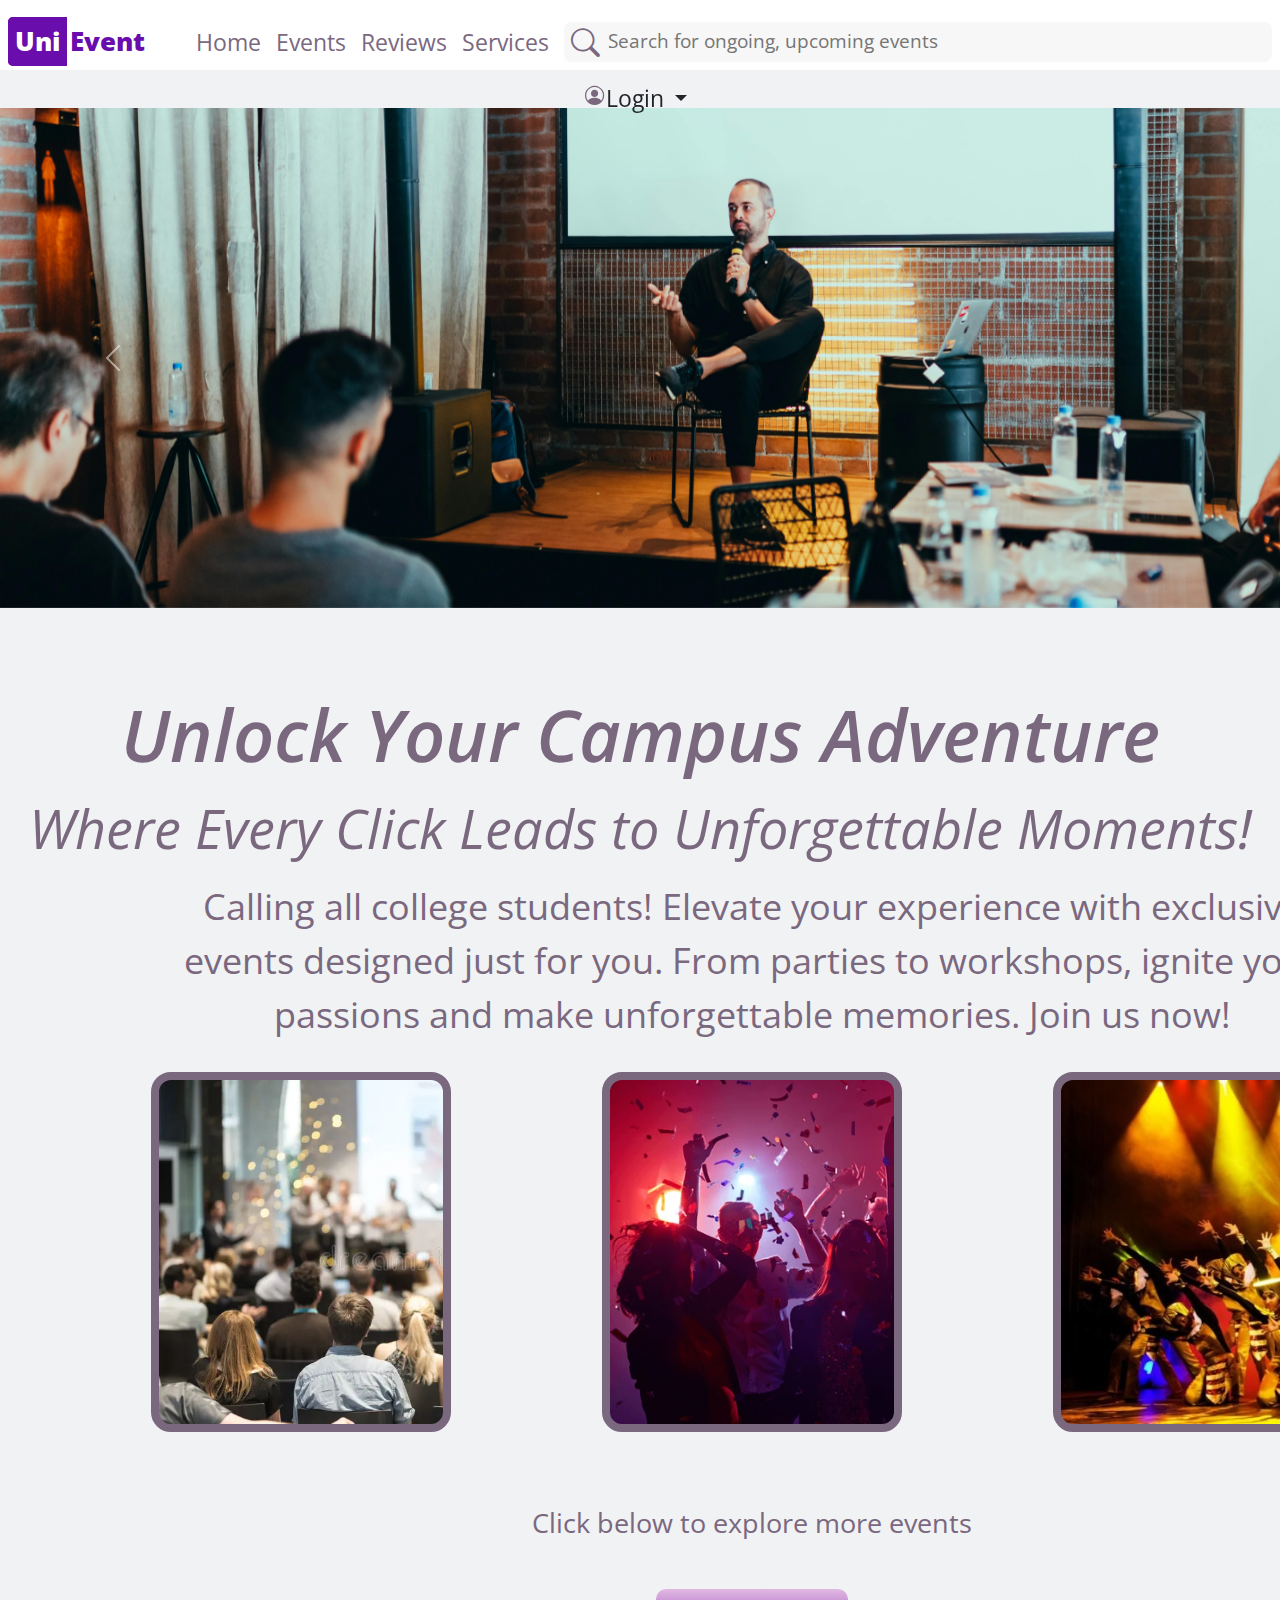
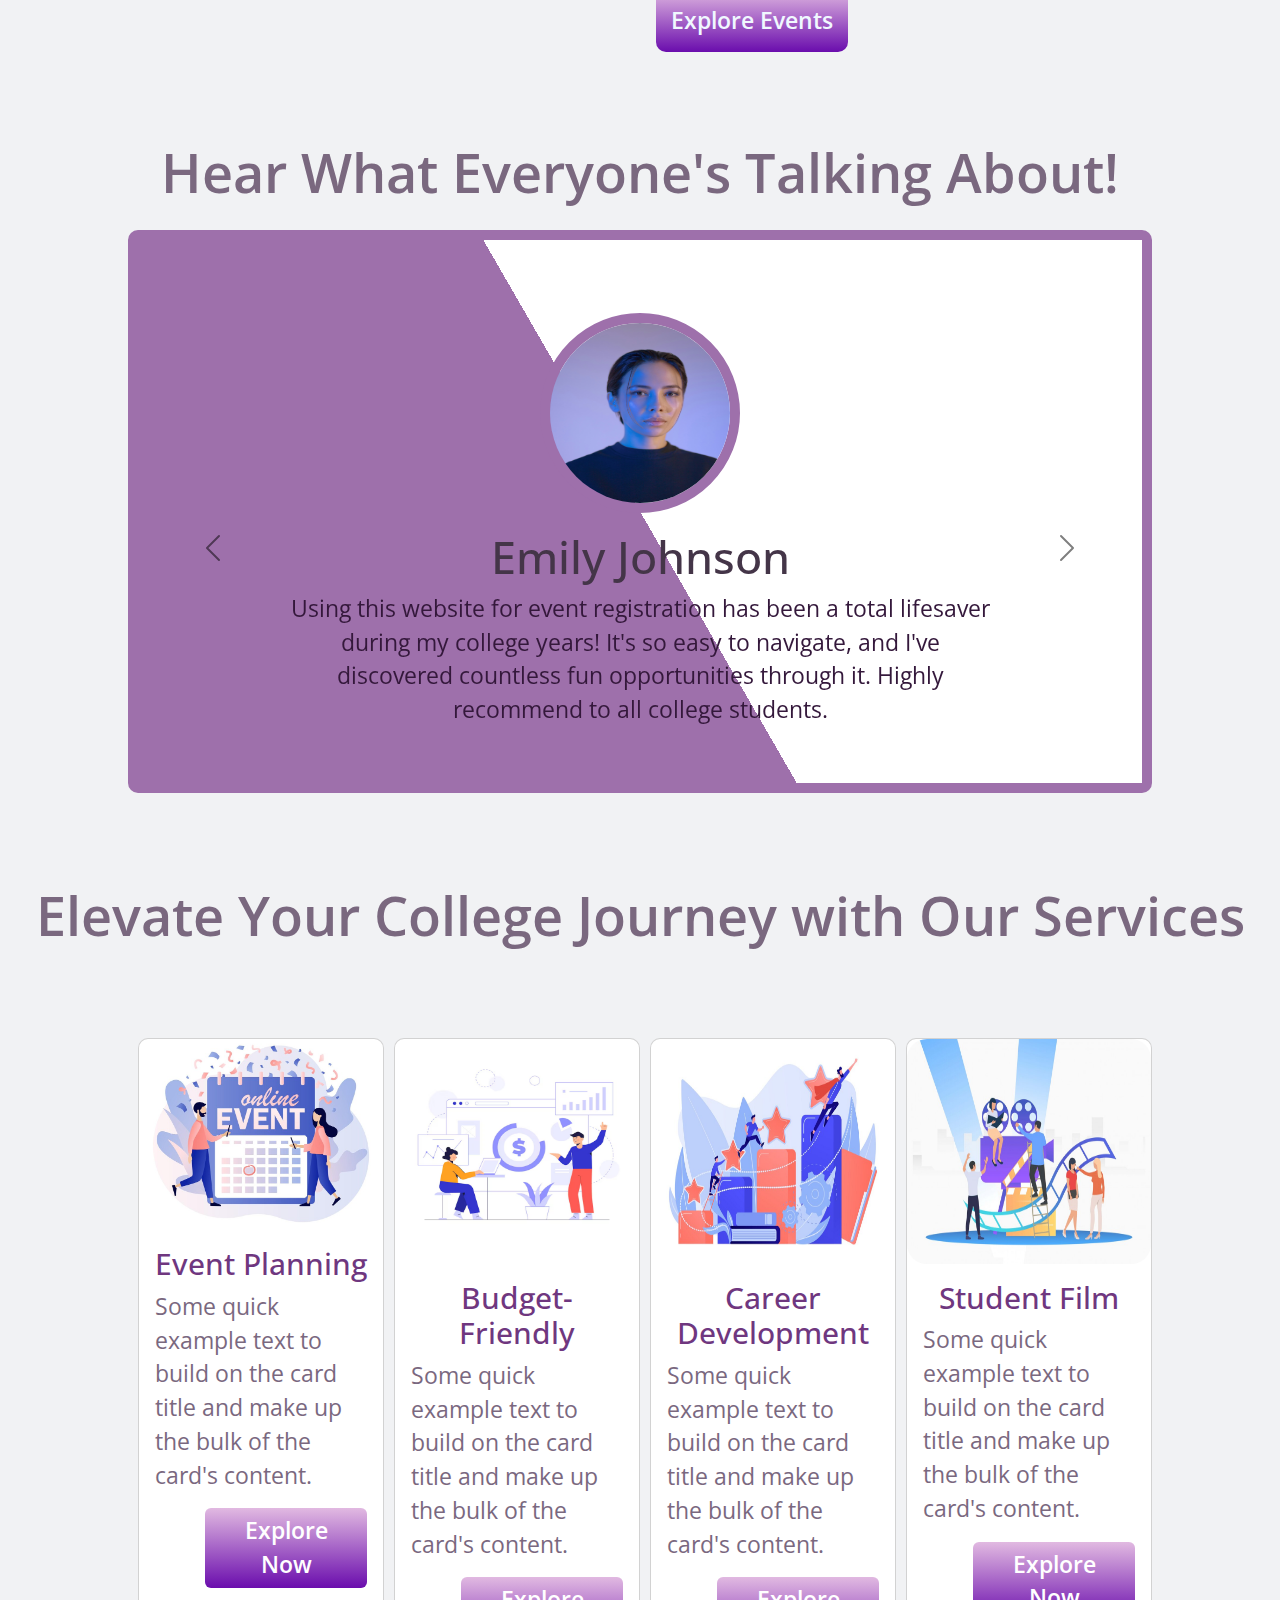
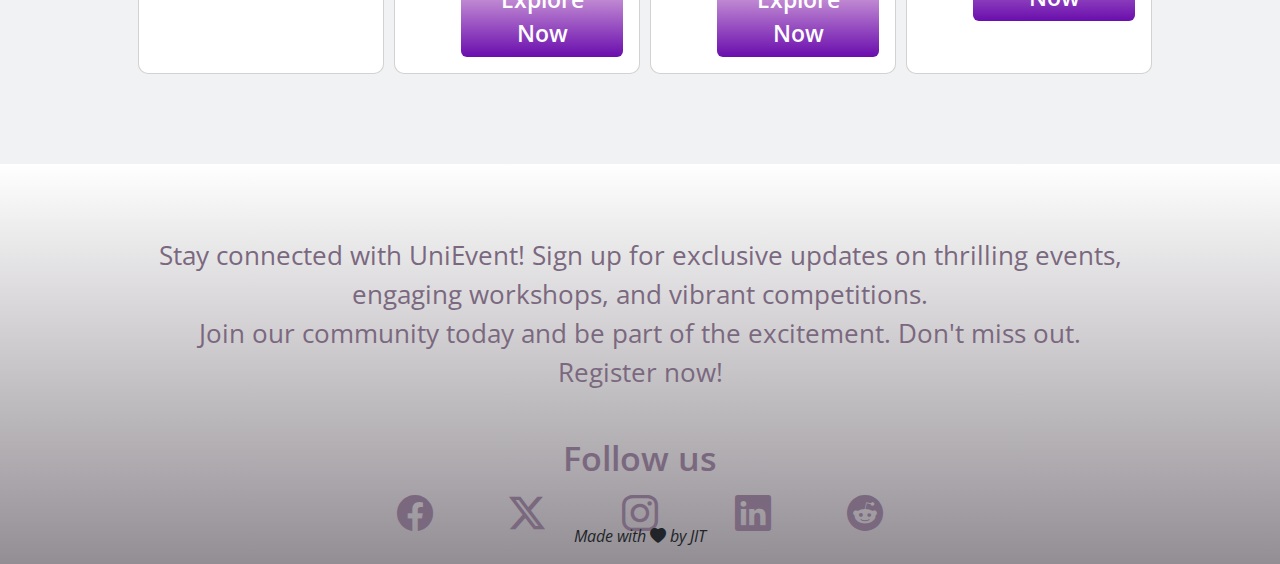
<file: index.html>
<!DOCTYPE html>
<html lang="en">

<head>
  <meta charset="UTF-8">
  <meta name="viewport" content="width=device-width, initial-scale=1.0">
  <title>UniEvent</title>
  <link rel="stylesheet" href="https://cdn.jsdelivr.net/npm/bootstrap@5.3.3/dist/css/bootstrap.min.css">
  <link rel="stylesheet" href="https://cdn.jsdelivr.net/npm/bootstrap-icons@1.11.3/font/bootstrap-icons.min.css">
  <link rel="stylesheet" href="https://cdnjs.cloudflare.com/ajax/libs/font-awesome/6.5.1/css/all.min.css"
    integrity="sha512-DTOQO9RWCH3ppGqcWaEA1BIZOC6xxalwEsw9c2QQeAIftl+Vegovlnee1c9QX4TctnWMn13TZye+giMm8e2LwA=="
    crossorigin="anonymous" referrerpolicy="no-referrer" />
  <link rel="stylesheet" href="front.css">
</head>

<body>
  <div class="navbar">
    <div class="nav-logo"><span id="uni">Uni</span><span id="event">Event</span></div>
    <div class="nav-items">
      <ul>
        <li><a href="#home">Home</a></li>
        <li><a href="#events">Events</a></li>
        <li><a href="#review">Reviews</a></li>
        <li><a href="#service">Services</a></li>
      </ul>
    </div>
    <div class="nav-search">
      <div class="nav-icon">
        <i class="bi bi-search"></i>
      </div>
      <input type="search" placeholder="Search for ongoing, upcoming events">
    </div>

    <div class="nav-login">
      <div class="login-icon">
        <i class="bi bi-person-circle"></i>
      </div>
      <!-- <select class="login-select">
        <option value="login" selected>Login</option>
        <option value="login">New User?
          <span><a href="#">Sign up</a></span>
        </option>
        <hr>
        <option value="profile">My profile</option>
        <option value="register-events">Register Events</option>
      </select> -->
      <div class="dropdown">
        <button class="btn dropdown-toggle login-btn" type="button" data-bs-toggle="dropdown" aria-expanded="false">
          Login
        </button>
        <ul class="dropdown-menu menu-btn">
          <li><a class="dropdown-item" href="#">Sign up</a></li>
          <li><a class="dropdown-item" href="#">My profile</a></li>
          <li><a class="dropdown-item" href="#">Register Events</a></li>
        </ul>
      </div>
    </div>
  </div>

  <div class="hero-slider" id="home">
    <div id="carouselExampleInterval" class="carousel slide" data-bs-ride="carousel">
      <div class="carousel-inner">
        <div class="carousel-item active" data-bs-interval="10000">
          <img src="photo1.jpg" class="d-block w-100" alt="..." height="500px" width="100%" style="object-fit: cover;">
        </div>
        <div class="carousel-item" data-bs-interval="2000">
          <img src="photo2.jpg" class="d-block w-100" alt="..." height="500px" width="100%" style="object-fit: cover;">
        </div>
        <div class="carousel-item">
          <img src="photo3.webp" class="d-block w-100" alt="..." height="500px" width="100%">
        </div>
        <div class="carousel-item">
          <img src="photo4.jpg" class="d-block w-100" alt="..." height="500px" width="100%">
        </div>
      </div>
      <button class="carousel-control-prev" type="button" data-bs-target="#carouselExampleInterval"
        data-bs-slide="prev">
        <span class="carousel-control-prev-icon" aria-hidden="true"></span>
        <span class="visually-hidden">Previous</span>
      </button>
      <button class="carousel-control-next" type="button" data-bs-target="#carouselExampleInterval"
        data-bs-slide="next">
        <span class="carousel-control-next-icon" aria-hidden="true"></span>
        <span class="visually-hidden">Next</span>
      </button>
    </div>
  </div>

  <div class="hero-heading" id="events">
    <p>
      <span id="first-head"><sup><i class="fa-solid fa-quote-left"></i></sup>
        Unlock Your Campus Adventure</span><br>
      <span id="second-head"> Where Every Click Leads to Unforgettable Moments!
        <sup><i class="fa-solid fa-quote-right"></i></sup></span>
    </p>
  </div>

  <div class="events">

    <div class="event-heading">
      <p>Calling all college students! Elevate your experience with exclusive events designed just for you. From parties
        to workshops, ignite your passions and make unforgettable memories. Join us now!
      </p>
    </div>

    <div class="event-cards">

      <div class="first theme">
        <div class="event-para1">
          <span>Seminar Events</span>
          <p>Unlock new skills and insights at our dynamic seminar and workshop events. Engage with industry experts,
            gain practical knowledge, and shape your future. </p>
        </div>
      </div>

      <div class="second theme">
        <div class="event-para2">
          <span>College Fests</span>
          <p>Dive into the ultimate college party experience! Join us for unforgettable nights filled with music,
            laughter, and memories. Get ready to dance the night away </p>
        </div>
      </div>

      <div class="third theme">
        <div class="event-para3">
          <span>Cultural Events</span>
          <p>Immerse yourself in a world of diversity and celebration at our cultural events. From traditional
            performances to global cuisine, experience the richness of different cultures.</p>
        </div>
      </div>

    </div>


    <p id="explore-para" class="explore-btn">Click below to explore more events</p>
    <div class="explore-btn">
      <!-- <button class="event-btn"><a href="">Explore Events</a></button> -->
      <a href="events.html"><button class="event-btn">Explore Events</button></a>
    </div>

  </div>


  <!-- <h3 id="review-heading">Hear What Everyone's Talking About!</h3> -->
  <section class="section-review" id="review">
  <h3 id="review-heading">Hear What Everyone's Talking About!</h3>

    <div id="carouselExampleDark" class="carousel carousel-dark slide">
      <div class="carousel-inner">
        <div class="carousel-item active" data-bs-interval="10000" >
          <div class="d-flex align-items-center justify-content-center" style="margin-bottom: 30vh;">
            <img src="profile1.jpg" class="d-block rounded-circle review-img" alt="..." width="200" height="200">
          </div>
          <div class="carousel-caption text-center">
            <h5>Emily Johnson</h5>
            <p><sup><i class="fa-solid fa-quote-left"></i></sup>
              Using this website for event registration has been a total lifesaver during my college years! It's so easy to navigate, and I've discovered countless fun opportunities through it. Highly recommend to all college students.
              <sup><i class="fa-solid fa-quote-right"></i></sup>
            </p>
          </div>
        </div>
        <div class="carousel-item" data-bs-interval="2000">
          <div class="d-flex align-items-center justify-content-center" style="margin-bottom: 30vh;">
            <img src="profile2.jpg" class="d-block rounded-circle review-img" alt="..." width="200" height="200">
          </div>
          <div class="carousel-caption text-center">
            <h5>Marcus Lee</h5>
            <p><sup><i class="fa-solid fa-quote-left"></i></sup>
              I can't imagine navigating college events without this website! It's made registering for everything from parties to seminars a breeze. It's user-friendly and has added so much value to my college experience.
              <sup><i class="fa-solid fa-quote-right"></i></sup>
            </p>
          </div>
        </div>
        <div class="carousel-item" data-bs-interval="2000">
          <div class="d-flex align-items-center justify-content-center" style="margin-bottom: 30vh;">
            <img src="profile3.jpg" class="d-block rounded-circle review-img" alt="..." width="200" height="200">
          </div>
          <div class="carousel-caption text-center">
            <h5>Sofia Rodriguez</h5>
            <p><sup><i class="fa-solid fa-quote-left"></i></sup>
              This event registration website has completely changed the game for college students like myself. It's convenient, efficient, and offers a wide array of events to suit every interest. 10/10 recommend to all my peers. Thumbs Up!
              <sup><i class="fa-solid fa-quote-right"></i></sup>
            </p>
          </div>
        </div>
        <div class="carousel-item">
          <div class="d-flex align-items-center justify-content-center" style="margin-bottom: 30vh;">
            <img src="profile4.jpg" class="d-block rounded-circle review-img" alt="..." width="200" height="200">
          </div>
          <div class="carousel-caption text-center">
            <h5>Adam Smith</h5>
            <p><sup><i class="fa-solid fa-quote-left"></i></sup>
              As a busy college student, finding time for events can be tough, but this website makes it simple. The interface is user-friendly, and I've discovered some amazing opportunities through it. Highly recommended. Great Work!
              <sup><i class="fa-solid fa-quote-right"></i></sup>
            </p>
          </div>
        </div>
      </div>
      <button class="carousel-control-prev" type="button" data-bs-target="#carouselExampleDark" data-bs-slide="prev">
        <span class="carousel-control-prev-icon" aria-hidden="true"></span>
        <span class="visually-hidden">Previous</span>
      </button>
      <button class="carousel-control-next" type="button" data-bs-target="#carouselExampleDark" data-bs-slide="next">
        <span class="carousel-control-next-icon" aria-hidden="true"></span>
        <span class="visually-hidden">Next</span>
      </button>
    </div>
  </section>


  <h3 id="service-heading">Elevate Your College Journey with Our Services</h3>
  <section class="section-service d-flex" id="service">

    <div class="card" style="width: 18rem;">
      <img src="service1.jpg" class="card-img-top" alt="...">
      <div class="card-body">
        <h5 class="card-title">Event Planning</h5>
        <p class="card-text">Some quick example text to build on the card title and make up the bulk of the card's content.</p>
        <a href="#" class="btn btn-primary btnx">Explore Now</a>
      </div>
    </div>

    <div class="card" style="width: 18rem;">
      <img src="service2.avif" class="card-img-top" alt="..." height="225px">
      <div class="card-body">
        <h5 class="card-title">Budget-Friendly</h5>
        <p class="card-text">Some quick example text to build on the card title and make up the bulk of the card's content.</p>
        <a href="#" class="btn btn-primary btnx">Explore Now</a>
      </div>
    </div>

    <div class="card" style="width: 18rem;">
      <img src="service3.jpg" class="card-img-top" alt="..." height="225px">
      <div class="card-body">
        <h5 class="card-title">Career Development</h5>
        <p class="card-text">Some quick example text to build on the card title and make up the bulk of the card's content.</p>
        <a href="#" class="btn btn-primary btnx">Explore Now</a>
      </div>
    </div>

    <div class="card" style="width: 18rem;">
      <img src="service4.jpg" class="card-img-top" alt="..." height="225px">
      <div class="card-body">
        <h5 class="card-title">Student Film</h5>
        <p class="card-text">Some quick example text to build on the card title and make up the bulk of the card's content.</p>
        <a href="#" class="btn btn-primary btnx btnx1" style="margin-top: 10px;">Explore Now</a>
      </div>
    </div>
  </section> 


  <footer class="footer" id="footer">
    <div class="footer-heading">
      <p>Stay connected with UniEvent! Sign up for exclusive updates on thrilling events, engaging workshops, and vibrant competitions. <br> Join our community today and be part of the excitement. Don't miss out. <br> Register now!</p>
    </div>

    <h3>Follow us</h3>
    <div class="footer-icons">
      <a href="https://www.facebook.com/" target="_self"><i class="bi bi-facebook"></i></a>
      <a href="https://www.twitter.com/" target="_self"><i class="bi bi-twitter-x"></i></a>
      <a href="https://www.instagram.com/" target="_self"><i class="bi bi-instagram"></i></a>
      <a href="https://www.linkedIn.com/" target="_self"><i class="bi bi-linkedin"></i></a>
      <a href="https://www.reddit.com/" target="_self"><i class="bi bi-reddit"></i></a>
    </div>

    <div class="footer-copy">
      <p>Made with <i class="bi bi-heart-fill"></i> by JIT</p>
    </div>
  </footer>
</body>
<script src="https://cdn.jsdelivr.net/npm/bootstrap@5.3.3/dist/js/bootstrap.bundle.min.js"></script>

</html>
</file>
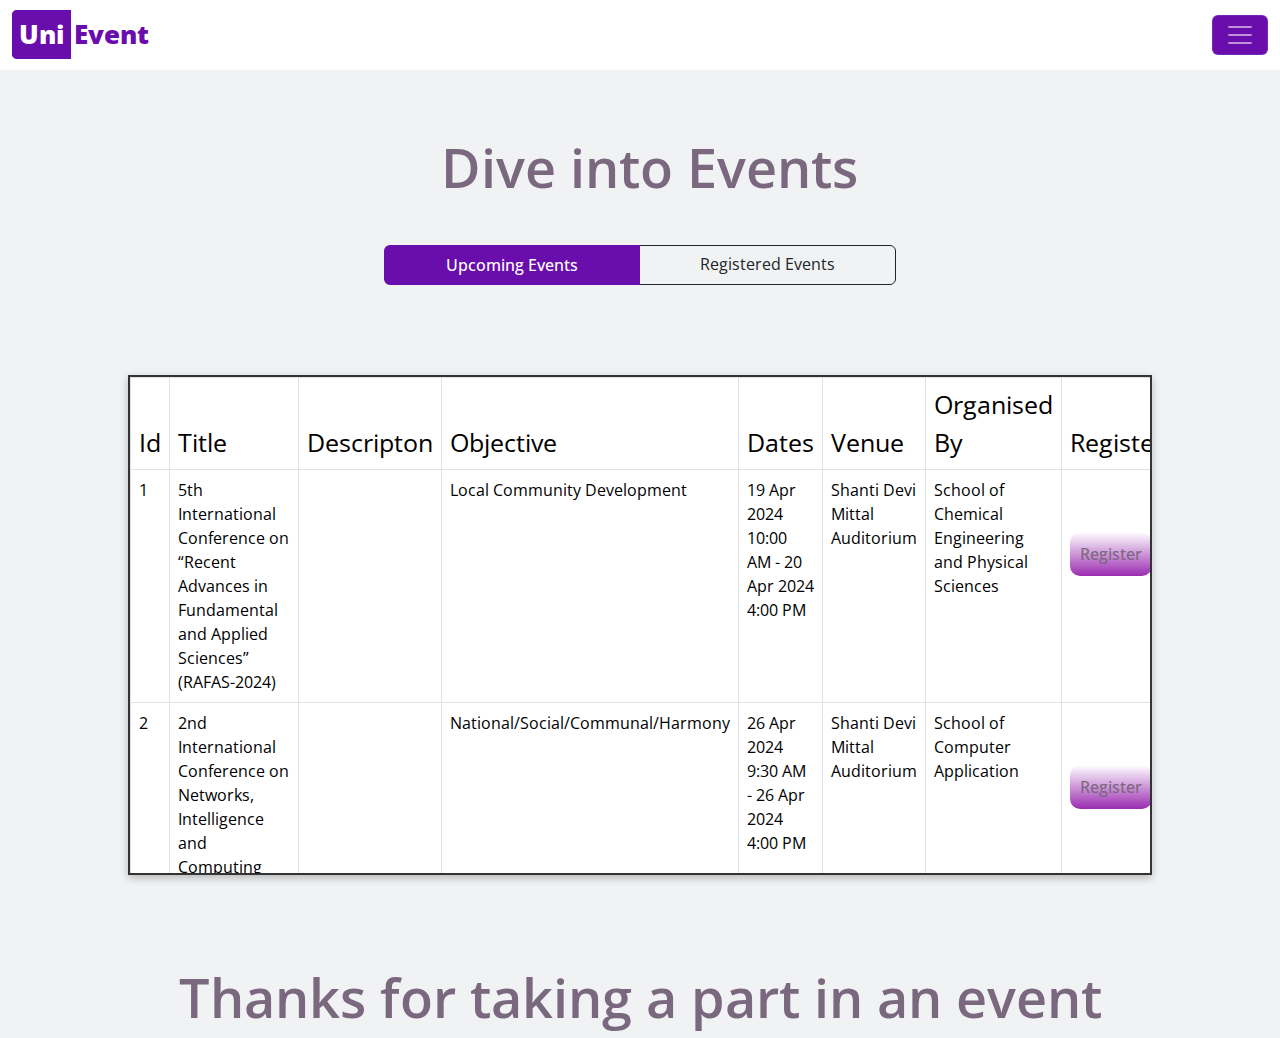
<file: events.html>
<!DOCTYPE html>
<html lang="en">

<head>
  <meta charset="UTF-8">
  <meta name="viewport" content="width=device-width, initial-scale=1.0">
  <title>UniEvent</title>
  <link rel="stylesheet" href="https://cdn.jsdelivr.net/npm/bootstrap@5.3.3/dist/css/bootstrap.min.css">
  <link rel="stylesheet" href="https://cdn.jsdelivr.net/npm/bootstrap-icons@1.11.3/font/bootstrap-icons.min.css">
  <link rel="stylesheet" href="https://cdnjs.cloudflare.com/ajax/libs/font-awesome/6.5.1/css/all.min.css"
    integrity="sha512-DTOQO9RWCH3ppGqcWaEA1BIZOC6xxalwEsw9c2QQeAIftl+Vegovlnee1c9QX4TctnWMn13TZye+giMm8e2LwA=="
    crossorigin="anonymous" referrerpolicy="no-referrer" />
  <link rel="stylesheet" href="front.css">
  <link rel="stylesheet" href="event.css">
</head>

<body>
  <div class="navbar">
    <nav class="navbar navbar-dark fixed-top" style="background-color: #FFFFFF;">
      <div class="container-fluid">
        <a class="navbar-brand" href="#">
          <div class="nav-logo"><span id="uni">Uni</span><span id="event">Event</span></div>
        </a>
        <button class="navbar-toggler" type="button" data-bs-toggle="offcanvas" data-bs-target="#offcanvasDarkNavbar"
          aria-controls="offcanvasDarkNavbar" aria-label="Toggle navigation" style="background-color: #6A0DAD;">
          <span class="navbar-toggler-icon"></span>
        </button>
        <div class="offcanvas offcanvas-end text-bg-dark" tabindex="-1" id="offcanvasDarkNavbar"
          aria-labelledby="offcanvasDarkNavbarLabel">
          <div class="offcanvas-header" style="background-color: #6A0DAD;">
            <h5 class="offcanvas-title" id="offcanvasDarkNavbarLabel">UniEvent</h5>
            <button type="button" class="btn-close btn-close-white" data-bs-dismiss="offcanvas"
              aria-label="Close"></button>
          </div>
          <div class="offcanvas-body" style="background-color: #F1F2F4;">
            <ul class="navbar-nav justify-content-end flex-grow-1 pe-3">
              <li class="nav-item">
                <a class="nav-link active" aria-current="page" href="index.html" style="color: #7A687F;">Home</a>
              </li>
              <li class="nav-item dropdown">
                <a class="nav-link dropdown-toggle" href="#" role="button" data-bs-toggle="dropdown"
                  aria-expanded="false" style="color: #7A687F;">
                  Login
                </a>
                <ul class="dropdown-menu dropdown-menu-light">
                  <li><a class="dropdown-item" href="#" style="color: #7A687F;">Sign in</a></li>
                  <li><a class="dropdown-item" href="#" style="color: #7A687F;">Register</a></li>
                </ul>
              </li>
            </ul>
            <form class="d-flex mt-3" role="search">
              <input class="form-control me-2" type="search" placeholder="Search for Events" aria-label="Search">
              <button class="btn" type="submit" style="background-color: #8d44c1; color: #F1F2F4;">Search</button>
            </form>
          </div>
        </div>
      </div>
    </nav>
  </div>


  <div class="event-header">
    <h2 class="title"><span>Dive into Events</span></h2>
  </div>

  <div class="event-date">
    <div class="btn-group d-flex justify-content-center" role="group" aria-label="Basic radio toggle button group">
      <input type="radio" class="btn-check" name="btnradio" id="btnradio1" autocomplete="off" checked>
      <label class="btn btn-outline-dark" for="btnradio1">Upcoming Events</label>

      <input type="radio" class="btn-check" name="btnradio" id="btnradio2" autocomplete="off">
      <label class="btn btn-outline-dark reg-events" for="btnradio2">Registered Events</label>
    </div>
  </div>

  <div class="event-data" style="width: 80%; margin: auto;">
    <table class="table table-bordered">
      <thead>
        <tr>
          <th scope="col">Id</th>
          <th scope="col">Title</th>
          <th scope="col">Descripton</th>
          <th scope="col">Objective</th>
          <th scope="col">Dates</th>
          <th scope="col">Venue</th>
          <th scope="col">Organised By</th>
          <th scope="col">Register</th>
        </tr>
      </thead>
      <tbody>
        <tr>
          <td scope="row">1</td>
          <td>5th International Conference on <br>“Recent Advances in Fundamental and Applied Sciences” (RAFAS-2024)
          </td>
          <td></td>
          <td>Local Community Development</td>
          <td>19 Apr 2024 10:00 AM - 20 Apr 2024 4:00 PM</td>
          <td>Shanti Devi Mittal Auditorium</td>
          <td>School of Chemical Engineering and Physical Sciences</td>
          <td><button class="reg1 e-btn">Register</button></td>
        </tr>
        <tr class="event-form1 form">
          <td colspan="8">
            <form class="row g-3 needs-validation" novalidate id="form-r1">
              <div class="col-md-4">
                <label for="validationCustom01" class="form-label">First name</label>
                <input type="text" class="form-control" id="validationCustom01" value="Mark" required>
                <div class="valid-feedback">
                  Looks good!
                </div>
              </div>
              <div class="col-md-4">
                <label for="validationCustom02" class="form-label">Last name</label>
                <input type="text" class="form-control" id="validationCustom02" value="Otto" required>
                <div class="valid-feedback">
                  Looks good!
                </div>
              </div>
              <div class="col-md-4">
                <label for="validationCustomUsername" class="form-label">Registration Number</label>
                <div class="input-group has-validation">
                  <!-- <span class="input-group-text" id="inputGroupPrepend">@</span> -->
                  <input type="text" class="form-control regd" id="validationCustomUsername"
                    aria-describedby="inputGroupPrepend" required>
                  <div class="invalid-feedback">
                    Please enter valid registration number.
                  </div>
                </div>
              </div>
              <div class="col-12">
                <div class="form-check">
                  <input class="form-check-input" type="checkbox" value="" id="invalidCheck" required>
                  <label class="form-check-label" for="invalidCheck">
                    Agree to terms and conditions
                  </label>
                  <div class="invalid-feedback">
                    You must agree before submitting.
                  </div>
                </div>
              </div>
              <div class="col-12">
                <button class="btn btn-primary e-submit" type="submit">Submit</button>
              </div>
            </form>
          </td>
        </tr>
        <tr>
          <td scope="row">2</td>
          <td>2nd International Conference on Networks, Intelligence and Computing (ICONIC-2024)</td>
          <td></td>
          <td>National/Social/Communal/Harmony</td>
          <td>26 Apr 2024 9:30 AM - 26 Apr 2024 4:00 PM</td>
          <td>Shanti Devi Mittal Auditorium</td>
          <td>School of Computer Application</td>
          <td><button class="reg2 e-btn">Register</button></td>
        </tr>
        <tr class="event-form2 form">
          <td colspan="8">
            <form class="row g-3 needs-validation" novalidate id="form-r2">
              <div class="col-md-4">
                <label for="validationCustom01" class="form-label">First name</label>
                <input type="text" class="form-control" id="validationCustom01" value="Mark" required>
                <div class="valid-feedback">
                  Looks good!
                </div>
              </div>
              <div class="col-md-4">
                <label for="validationCustom02" class="form-label">Last name</label>
                <input type="text" class="form-control" id="validationCustom02" value="Otto" required>
                <div class="valid-feedback">
                  Looks good!
                </div>
              </div>
              <div class="col-md-4">
                <label for="validationCustomUsername" class="form-label">Registration Number</label>
                <div class="input-group has-validation">
                  <!-- <span class="input-group-text" id="inputGroupPrepend">@</span> -->
                  <input type="text" class="form-control regd" id="validationCustomUsername"
                    aria-describedby="inputGroupPrepend" required>
                  <div class="invalid-feedback">
                    Please enter valid registration number.
                  </div>
                </div>
              </div>
              <div class="col-12">
                <div class="form-check">
                  <input class="form-check-input" type="checkbox" value="" id="invalidCheck" required>
                  <label class="form-check-label" for="invalidCheck">
                    Agree to terms and conditions
                  </label>
                  <div class="invalid-feedback">
                    You must agree before submitting.
                  </div>
                </div>
              </div>
              <div class="col-12">
                <button class="btn btn-primary e-submit" type="submit">Submit</button>
              </div>
            </form>
          </td>
        </tr>
        <tr>
          <td scope="row">3</td>
          <td>International Conference on Advancements in Aerospace Engineering 2024 (ICAAE - 2024)</td>
          <td></td>
          <td>National/Social/Communal/Harmony</td>
          <td>30 Apr 2024 9 AM - 01 May 2024 5 PM</td>
          <td>Shanti Devi Mittal Auditorium</td>
          <td>School of Mechanical Engineering</td>
          <td><button class="reg3 e-btn">Register</button></td>
        </tr>
        <tr class="event-form3 form">
          <td colspan="8">
            <form class="row g-3 needs-validation" novalidate id="form-r3">
              <div class="col-md-4">
                <label for="validationCustom01" class="form-label">First name</label>
                <input type="text" class="form-control" id="validationCustom01" value="Mark" required>
                <div class="valid-feedback">
                  Looks good!
                </div>
              </div>
              <div class="col-md-4">
                <label for="validationCustom02" class="form-label">Last name</label>
                <input type="text" class="form-control" id="validationCustom02" value="Otto" required>
                <div class="valid-feedback">
                  Looks good!
                </div>
              </div>
              <div class="col-md-4">
                <label for="validationCustomUsername" class="form-label">Registration Number</label>
                <div class="input-group has-validation">
                  <!-- <span class="input-group-text" id="inputGroupPrepend">@</span> -->
                  <input type="text" class="form-control regd" id="validationCustomUsername"
                    aria-describedby="inputGroupPrepend" required>
                  <div class="invalid-feedback">
                    Please enter valid registration number.
                  </div>
                </div>
              </div>
              <div class="col-12">
                <div class="form-check">
                  <input class="form-check-input" type="checkbox" value="" id="invalidCheck" required>
                  <label class="form-check-label" for="invalidCheck">
                    Agree to terms and conditions
                  </label>
                  <div class="invalid-feedback">
                    You must agree before submitting.
                  </div>
                </div>
              </div>
              <div class="col-12">
                <button class="btn btn-primary e-submit" type="submit">Submit</button>
              </div>
            </form>
          </td>
        </tr>
        <tr>
          <td scope="row">4</td>
          <td>BACKCUS-100 9th International Conference on Computing Sciences (ICCS-2024)</td>
          <td>Provide a platform to explore emerging trends, foster collaboration, and inspire innovation and creativity
            in engineering education, research, and industry applications.</td>
          <td>National/Social/Communal/Harmony</td>
          <td>03 May 2024 09:00 AM - 03 May 2024 4:00 PM</td>
          <td>Shanti Devi Mittal Auditorium</td>
          <td>School of Computer Science and Engineering</td>
          <td><button class="reg4 e-btn">Register</button></td>
        </tr>
        <tr class="event-form4 form">
          <td colspan="8">
            <form class="row g-3 needs-validation" novalidate id="form-r4">
              <div class="col-md-4">
                <label for="validationCustom01" class="form-label">First name</label>
                <input type="text" class="form-control" id="validationCustom01" value="Mark" required>
                <div class="valid-feedback">
                  Looks good!
                </div>
              </div>
              <div class="col-md-4">
                <label for="validationCustom02" class="form-label">Last name</label>
                <input type="text" class="form-control" id="validationCustom02" value="Otto" required>
                <div class="valid-feedback">
                  Looks good!
                </div>
              </div>
              <div class="col-md-4">
                <label for="validationCustomUsername" class="form-label">Registration Number</label>
                <div class="input-group has-validation">
                  <!-- <span class="input-group-text" id="inputGroupPrepend">@</span> -->
                  <input type="text" class="form-control regd" id="validationCustomUsername"
                    aria-describedby="inputGroupPrepend" required>
                  <div class="invalid-feedback">
                    Please enter valid registration number.
                  </div>
                </div>
              </div>
              <div class="col-12">
                <div class="form-check">
                  <input class="form-check-input" type="checkbox" value="" id="invalidCheck" required>
                  <label class="form-check-label" for="invalidCheck">
                    Agree to terms and conditions
                  </label>
                  <div class="invalid-feedback">
                    You must agree before submitting.
                  </div>
                </div>
              </div>
              <div class="col-12">
                <button class="btn btn-primary e-submit" type="submit">Submit</button>
              </div>
            </form>
          </td>
        </tr>

        <tr>
          <td scope="row">5</td>
          <td>Alumni Homecoming 2024</td>
          <td>It is a chance for Alumni to revisit their alma mater and reconnect with old friends, teachers and current
            students.</td>
          <td>National/Social/Communal/Harmony</td>
          <td>04 May 2024 9 AM - 04 May 2024 4 PM</td>
          <td>Shanti Devi Mittal Auditorium</td>
          <td>Division of Alumni Relations</td>
          <td><button class="reg5 e-btn">Register</button></td>
        </tr>

        <tr class="event-form5 form">
          <td colspan="8">
            <form class="row g-3 needs-validation" novalidate id="form-r5">
              <div class="col-md-4">
                <label for="validationCustom01" class="form-label">First name</label>
                <input type="text" class="form-control" id="validationCustom01" value="Mark" required>
                <div class="valid-feedback">
                  Looks good!
                </div>
              </div>
              <div class="col-md-4">
                <label for="validationCustom02" class="form-label">Last name</label>
                <input type="text" class="form-control" id="validationCustom02" value="Otto" required>
                <div class="valid-feedback">
                  Looks good!
                </div>
              </div>
              <div class="col-md-4">
                <label for="validationCustomUsername" class="form-label">Registration Number</label>
                <div class="input-group has-validation">
                  <!-- <span class="input-group-text" id="inputGroupPrepend">@</span> -->
                  <input type="text" class="form-control regd" id="validationCustomUsername"
                    aria-describedby="inputGroupPrepend" required>
                  <div class="invalid-feedback">
                    Please enter valid registration number.
                  </div>
                </div>
              </div>
              <div class="col-12">
                <div class="form-check">
                  <input class="form-check-input" type="checkbox" value="" id="invalidCheck" required>
                  <label class="form-check-label" for="invalidCheck">
                    Agree to terms and conditions
                  </label>
                  <div class="invalid-feedback">
                    You must agree before submitting.
                  </div>
                </div>
              </div>
              <div class="col-12">
                <button class="btn btn-primary e-submit" type="submit">Submit</button>
              </div>
            </form>
          </td>
        </tr>
      </tbody>
    </table>
  </div>

  <!-- <div class="registered-events">
    <h2>Registered Events</h2>
    <table class="table table-bordered">
        <thead>
          <tr>
            <th scope="col">Id</th>
            <th scope="col">Title</th>
            <th scope="col">Descripton</th>
            <th scope="col">Objective</th>
            <th scope="col">Dates</th>
            <th scope="col">Venue</th>
            <th scope="col">Organised By</th>
            <th scope="col">Register</th>
          </tr>
        </thead>
        <tbody id="event-data">
            
        </tbody>
      </table>
</div> -->

  <div class="thanks">
    <h3>Thanks for taking a part in an event</h3>
  </div>


</body>
<script src="https://cdn.jsdelivr.net/npm/bootstrap@5.3.3/dist/js/bootstrap.bundle.min.js"></script>
<script src="event.js"></script>


<script src="jquery.js"></script>
<script src="https://code.jquery.com/jquery-3.6.0.min.js"></script>

<script>
  $(document).ready(function () {
    $('.reg1').click(function () {
      $('.event-form1').slideToggle();
    })
    $('.reg2').click(function () {
      $('.event-form2').slideToggle();
    })
    $('.reg3').click(function () {
      $('.event-form3').slideToggle();
    })
    $('.reg4').click(function () {
      $('.event-form4').slideToggle();
    })
    $('.reg5').click(function () {
      $('.event-form5').slideToggle();
    })
  })
</script>

<!-- <script>

$(document).ready(function(){
            // Function to handle registration
            $('.e-submit').click(function(e){
                e.preventDefault();
                var row = $(this).closest('tr').clone(); // Clone the entire row

                // Append the cloned row to the registered events list
                $('#registered-events-list').append(row);
            });
        });
</script> -->

</html>
</file>
<file: front.css>
@import url('https://fonts.googleapis.com/css2?family=Open+Sans:ital,wght@0,300..800;1,300..800&family=Raleway:ital,wght@0,100..900;1,100..900&display=swap');

* {
    font-family: "Open Sans", sans-serif;
    font-optical-sizing: auto;
    font-weight: 400;
    font-style: normal;
    font-variation-settings: "wdth" 100;
}

body {
    background-color: #F1F2F4;
}

html{
    scroll-behavior: smooth;
}

.navbar {
    display: flex;
    align-items: center;
    justify-content: space-evenly;
    background-color: #FFFFFF;
    height: 70px;
    /* color: #000000; */
    color: #7A687F;
    position: fixed;
    top: 0;
    width: 100%;
    z-index: 1;
}

/* 
.nav-logo{
    width: 300px;
    height: 50px;
} */

.nav-logo #uni {
    font-size: 2vw;
    font-weight: 800;
    /* position: relative;
    top: -30px; */
    /* background-color: black; */
    /* background-color: #005477; */
    background-color: #6A0DAD;
    /* border: 0.5px solid black; */
    border: 05px solid #6A0DAD;
    color: #fff;
    /* color: #005477; */
    padding: 2px;
    border-bottom-left-radius: 5px;
    border-top-left-radius: 5px;
    /* border-radius: 10px; */
}

.nav-logo #event {
    font-size: 2vw;
    /* position: relative;
    top: -30px; */
    border: 0.5px solid #fff;
    background-color: #fff;
    padding: 2px;
    font-weight: 800;
    border-bottom-right-radius: 5px;
    border-top-right-radius: 5px;
    /* color: #005477; */
    color: #6A0DAD;
}

.nav-items ul {
    display: flex;
    justify-content: space-around;
    width: 400px;
}

.nav-items ul li {
    list-style: none;
    font-size: 2.5vh;
    margin-top: 2vh;
}

.nav-items ul li a {
    text-decoration: none;
    /* color: #000000; */
    color: #7A687F;
    font-weight: 400;

}

.nav-search {
    display: flex;
    width: 708px;
    height: 40px;
    border-radius: 5px;
}

.nav-icon {
    width: 45px;
    display: flex;
    justify-content: center;
    align-items: center;
    font-size: 1.8rem;
    /* background-color: #F0F8FF; */
    background-color: #F7F7F7;
    border-top-left-radius: 8px;
    border-bottom-left-radius: 8px;

}

.nav-search input {
    width: 100%;
    font-size: 1.2rem;
    border: none;
    outline: 0px;
    /* background-color: #F0F8FF; */
    background-color: #F7F7F7;
    border-top-right-radius: 8px;
    border-bottom-right-radius: 8px;

}

.nav-login {
    width: 111px;
    height: 41px;
    display: flex;
    justify-content: space-evenly;
}

.login-icon {
    width: 64px;
    display: flex;
    justify-content: center;
    align-items: center;
    font-size: 1.2rem;
}

/* .login-select {
    width: 100%;
    font-size: 2.5vh;
    border: #F0F8FF;
    border: none;
    outline: 0px;
}

.nav-login .login-select {
    width: 80px;

} */

.login-btn{
    border: none;
    font-size: 2.5vh;
    width: 100%;
    margin-left: -10px;
}

.menu-btn{
    margin-left: -40px;
}


.hero-slider {
    height: 50%;
    width: 1504px;
    margin: auto;
    margin-top: 12vh;
}

/* hero heading-------------------------------------*/

.hero-heading {
    width: 100%;
    height: 200px;
    /* background-color: yellowgreen; */
    text-align: center;
    color: #7A687F;
    margin-top: 8vh;
}

#first-head {
    font-style: italic;
    font-size: 8vh;
    font-weight: 600;
}

#second-head {
    font-style: italic;
    font-size: 6vh;
}

/* for scroll bar -------------------------- */

::-webkit-scrollbar {
    width: 12px;
}

::-webkit-scrollbar-thumb {
    background: linear-gradient(transparent, #6A0DAD);
    border-radius: 5px;
}

.events{
    width: 1504px;
    height: 500px;
    /* background-color: #7A687F; */
    margin: auto;
}

.event-heading{
    margin: auto;
    width: 80%;
    text-align: center;
    font-size: 4vh;
    color: #7A687F;
}

.event-cards{
    width: 100%;
    height: 400px;
    /* background-color: #7A687F; */
    display: flex;
    justify-content: space-evenly;
    margin: auto;
    

}

.event-cards .theme{
    height: 90%;
    /* background-color: #6A0DAD; */
    margin-top: 14px;
    width: 300px;
    text-align: center;
    border-radius: 20px;
    border: 8px solid #7A687F;
    position: relative;
    overflow: hidden;
    transition: 0.6s;
}

.first{
    background-image: url("card1.webp");
    background-repeat: no-repeat;
    background-size: cover;
    object-fit: cover;
}

.second{
    background-image: url("card2.webp");
    background-repeat: no-repeat;
    background-size: cover;
    object-fit: cover;
}

.third{
    background-image: url("card3.jfif");
    background-repeat: no-repeat;
    background-size: cover;
    object-fit: cover;
}

/* --------------------events paragraph-------------------*/

.event-para1{
    width: 100%;
    height: 100%;
    top: 0;
    right: -300px;
    position: absolute;
    background: #cdd3d746;
    border-radius: 10px;
    backdrop-filter: blur(5px);
    color: #F0F8FF;
    padding: 20px;
    transition: 0.6s;
}

.event-cards .theme:hover .event-para1{
    right: 0;
    cursor: pointer;
}
.event-cards .theme:hover{
    box-shadow: rgba(0, 0, 0, 0.3) 0px 19px 38px, rgba(0, 0, 0, 0.22) 0px 15px 12px;
}
.event-cards span{
    font-size: 4vh;
    color: #6A0DAD;
    font-weight: 700;
}

.event-cards p{
    font-size: 2.5vh;
    margin-top: 20px;
    color: black;
    line-height: 30px;
}
.event-para2{
    width: 100%;
    height: 100%;
    top: 0;
    right: -300px;
    position: absolute;
    background: #e1294144;
    border-radius: 10px;
    backdrop-filter: blur(5px);
    color: #F0F8FF;
    padding: 20px;
    transition: 0.6s;
}

.event-cards .theme:hover .event-para2{
    right: 0;
    cursor: pointer;
}
.event-para3{
    width: 100%;
    height: 100%;
    top: 0;
    right: -300px;
    position: absolute;
    background: #ffe60340;
    border-radius: 10px;
    backdrop-filter: blur(5px);
    color: #F0F8FF;
    padding: 20px;
    transition: 0.6s;
}

.event-cards .theme:hover .event-para3{
    right: 0;
    cursor: pointer;
}

/* --------------event button-------------------*/

.explore-btn{
    display: flex;
    justify-content: center;
    width: 80%;
    margin: auto;
    margin-bottom: 2vh;
    margin-top: 5vh;
}
#explore-para{
    font-size: 3vh;
    color: #7A687F;

}
.event-btn{
    padding: 15px;
    /* width: 20%; */
    border: none;
    background: linear-gradient(rgb(225, 185, 225),#6A0DAD);
    font-size: 2.5vh;
    transition: 0.6s;
    border-radius: 10px;
}

a .event-btn{
    text-decoration: none;
    font-size: 2.5vh;
    font-weight: 600;
    color: #F0F8FF;
    transition: 0.6s;
}

.event-btn:hover {
    color: #8e00b5;
    background: linear-gradient(rgb(255, 193, 255),#6A0DAD);
    /* box-shadow: rgba(0, 0, 0, 0.25) 0px 14px 28px, rgba(0, 0, 0, 0.22) 0px 10px 10px; */
    box-shadow: rgba(0, 0, 0, 0.3) 0px 19px 38px, rgba(0, 0, 0, 0.22) 0px 15px 12px;
}


/*-------------------------------review section----------------------------------*/

#review-heading{
    position: relative;
    top: -100px;
    font-size: 6vh;
    font-weight: 600;
    color: #7A687F;
    text-align: center;
}
.section-review{
    margin-top: 50vh !important;
    width: 80%;
    background: linear-gradient(-120deg,white 50%,#9e70ab 50%);
    border: 10px solid #9e70ab;
    margin: auto;
    border-radius: 10px;
    transition: 0.6s;
}

.section-review:hover{
    box-shadow: rgba(0, 0, 0, 0.3) 0px 19px 38px, rgba(0, 0, 0, 0.22) 0px 15px 12px;
}


.text-center h5{
    font-size: 5vh !important;
    color: #443548;
}

.text-center p{
    font-size: 2.5vh;
    color: #34183b;
}

.review-img{
    border: 10px solid #9e70ab;
}

/* ------------------------------------service-section------------------------ */

.section-service{
    width: 80%;
    margin: auto;
    margin-top: 10vh !important;

}

#service-heading{
    font-size: 6vh;
    font-weight: 600;
    color: #7A687F;
    text-align: center;
    /* margin-bottom: 7vh; */
    margin-top: 10vh;
}

.service-text{
    font-size: 4vh;
    text-align: center;
    color: #6f377f;
    font-weight: 600;
}
.card {
    margin-left: 10px !important;
    /* border: 2px solid #7A687F; */
    border-radius: 10px;
    transition: 0.6s;
}
.card img{
    border-radius: 20px;
}
.card-title{
    text-align: center;
}
.btnx{
    margin-left: 50px;
    background: linear-gradient(rgb(225, 185, 225),#6A0DAD);
    border: none;
    font-size: 2.5vh;
    font-weight: 600;
}

.btnx1{
    margin-top: 0px !important;
}

.btnx:hover{
    color: #8e00b5;
    background: linear-gradient(rgb(255, 193, 255),#6A0DAD);
    /* box-shadow: rgba(0, 0, 0, 0.25) 0px 14px 28px, rgba(0, 0, 0, 0.22) 0px 10px 10px; */
    box-shadow: rgba(0, 0, 0, 0.3) 0px 19px 38px, rgba(0, 0, 0, 0.22) 0px 15px 12px;
}

.card h5{
    font-size: 3.3vh;
    color: #6f377f;
    font-weight: 500;
}

.card p{
    color: #7A687F;
    font-size: 2.5vh;
}

.card:hover{
    box-shadow: rgba(0, 0, 0, 0.3) 0px 19px 38px, rgba(0, 0, 0, 0.22) 0px 15px 12px;
}


/*------------------------------------- footer-----------------------------  */

.footer{
    height: 400px;
    background: linear-gradient(white,#938e94);
    position: relative;
    bottom: 0;
    width: 100%;
}

.footer-heading{
    width: 80%;
    text-align: center;
    margin: auto;
    font-size: 2.9vh;
    margin-top: 10vh;
    padding-top: 8vh;
    color: #7A687F;
}

.footer-icons{
    display: flex;
    width: 50%;
    justify-content: space-evenly;
    margin: auto;

}

.footer-icons a{
    text-decoration: none;
    color: #7A687F;
    font-size: 4vh;
    transition: 0.6s;
}

.footer-icons a:hover{
    color: #6f377f;
    transform: scale(2);
}

.footer h3{
    text-align: center;
    margin-top: 5vh;
    font-size: 3.8vh;
    font-weight: 600;
    color: #7A687F;
}

.footer-copy{
    position: absolute;
    bottom: 0;
    width: 100%;
    text-align: center;
    margin: auto;
}

.footer-copy p{
    font-style: italic;
}

.footer-copy p i{
    transition: 0.6s;
}

.footer-copy p i:hover{
    color: #6a15a7;
}
</file>
<file: event.css>
@import url('https://fonts.googleapis.com/css2?family=Open+Sans:ital,wght@0,300..800;1,300..800&family=Raleway:ital,wght@0,100..900;1,100..900&display=swap');

* {
    font-family: "Open Sans", sans-serif;
    font-optical-sizing: auto;
    font-weight: 400;
    font-style: normal;
    font-variation-settings: "wdth" 100;
}

.event-header{
    margin-top: 15vh;
    margin-left: 2vh;
    text-align: center;
}
.event-header .title span{
    font-size: 6vh;
    font-weight: 600;
    color: #7A687F;
}
.event-date{
    margin-top: 5vh !important;
    margin: auto;
    width: 40%;
    /* background-color: aqua; */
}
.btn-group input[type="radio"]#btnradio1:checked+label{
    border: 2px solid #6A0DAD;
    background-color: #6A0DAD;
    color: #FFF;
    font-weight: 500;
}

.btn-group input[type="radio"]#btnradio2:checked+label{
    border: 1px solid #6A0DAD;
    background-color: #6A0DAD;
    color: #FFF;
    font-weight: 500;
}

.btn-group .btn:hover{
    background-color: #6a0dad3d;
}



/*---------------------event data-------------------------*/

.event-data{
    width: 90%;
    height: 500px;
    overflow: hidden;
    overflow-y: scroll;
    overflow-x: scroll;
    border: 2px double #333;
    padding-right: 10px;
    margin-top: 10vh !important;
    box-shadow: rgba(0, 0, 0, 0.24) 0px 3px 8px;
}

.form{
    display: none;
}

.event-data .table tr th{
    font-size: 2.8vh;
}

.event-data .table tr td .e-btn{
    padding: 10px;
    margin-top: 6vh;
    border-radius: 10px;
    font-weight: 500;
    color: #7A687F;
    background: linear-gradient( #fff,#9b2cb1);
    border: none;
    transition: 0.6s;
}

.event-data .table tr td .e-btn:hover{
    color: #6A0DAD;
    background: linear-gradient(#9b2cb1,white);

}

.event-data .table tr td .e-submit{
    background-color: #6A0DAD;
    border: #6A0DAD;
}

.event-data .table tr td .e-submit:hover{
    background-color: #ad66df;
}


/*---------------thanks---------------------*/

.thanks h3{
    font-size: 6vh;
    font-weight: 600;
    color: #7A687F;
    text-align: center;
    margin-top: 10vh;
    transition: 0.6s;
    
}

.thanks h3:hover{
    color: #9b2cb1;
}
</file>
